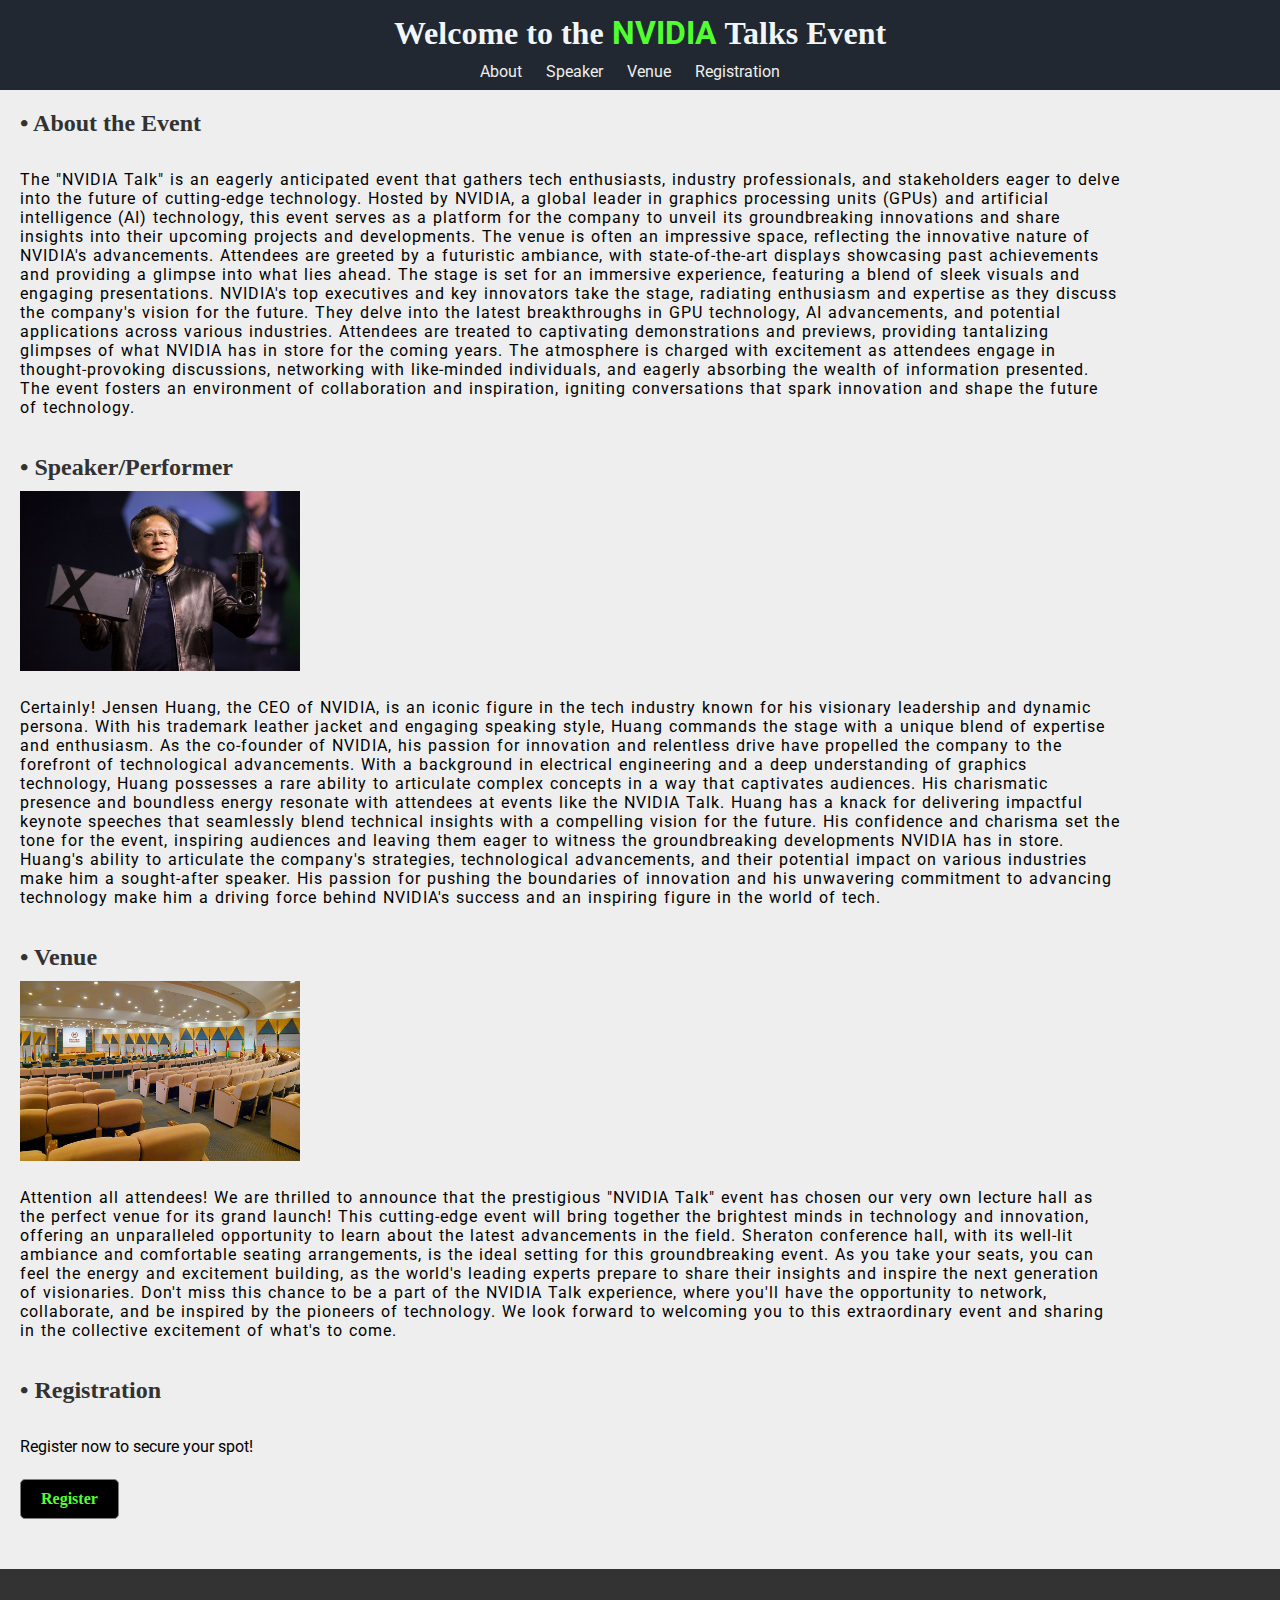
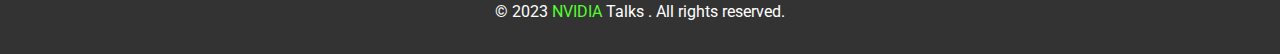
<file: index.html>
<!DOCTYPE html>
<html lang="en">
<head>
  <title>NVIDIA Talks Event</title>
  <meta charset="UTF-8">
  <meta name="viewport" content="width=device-width, initial-scale=1.0">
  <meta name="author" content="SYCKO" />
  <meta name="description" content="SYCKO's IT Team application challenge">
  <link rel="stylesheet" href="Styles/main-page.css">
  <link rel="shortcut icon" href="Pictures/nvidia_icon.png" type="image/x-icon">
  <link href="https://fonts.googleapis.com/css?family=Roboto" rel="stylesheet">
</head>
<body>
  <header>
    <h1>Welcome to the<span> NVIDIA </span>Talks Event</h1>
    <nav>
      <ul>
        <li><a href="#about">About</a></li>
        <li><a href="#speaker">Speaker</a></li>
        <li><a href="#venue">Venue</a></li>
        <li><a href="#registration">Registration</a></li>
      </ul>
    </nav>
  </header>

  <main>
    <section id="about">
      <h2>&bull; About the Event</h2>
    <div>
      <p>
       The "NVIDIA Talk" is an eagerly anticipated event that gathers tech enthusiasts, industry professionals, and stakeholders eager to delve into the future of cutting-edge technology. Hosted by NVIDIA, a global leader in graphics processing units (GPUs) and artificial intelligence (AI) technology, this event serves as a platform for the company to unveil its groundbreaking innovations and share insights into their upcoming projects and developments.
          
       The venue is often an impressive space, reflecting the innovative nature of NVIDIA's advancements. Attendees are greeted by a futuristic ambiance, with state-of-the-art displays showcasing past achievements and providing a glimpse into what lies ahead. The stage is set for an immersive experience, featuring a blend of sleek visuals and engaging presentations.
          
       NVIDIA's top executives and key innovators take the stage, radiating enthusiasm and expertise as they discuss the company's vision for the future. They delve into the latest breakthroughs in GPU technology, AI advancements, and potential applications across various industries. Attendees are treated to captivating demonstrations and previews, providing tantalizing glimpses of what NVIDIA has in store for the coming years.
          
      The atmosphere is charged with excitement as attendees engage in thought-provoking discussions, networking with like-minded individuals, and eagerly absorbing the wealth of information presented. The event fosters an environment of collaboration and inspiration, igniting conversations that spark innovation and shape the future of technology.
      </p>
    </div>
      
      
    </section>

    <section id="speaker">
      <h2>&bull; Speaker/Performer</h2>
      <div class="speaker-info">
        <img src="Pictures/speaker.jpg" alt="Speaker/Performer Image">
        
        <p>
        
          Certainly! Jensen Huang, the CEO of NVIDIA, is an iconic figure in the tech industry known for his visionary leadership and dynamic persona. With his trademark leather jacket and engaging speaking style, Huang commands the stage with a unique blend of expertise and enthusiasm.
          
          As the co-founder of NVIDIA, his passion for innovation and relentless drive have propelled the company to the forefront of technological advancements. With a background in electrical engineering and a deep understanding of graphics technology, Huang possesses a rare ability to articulate complex concepts in a way that captivates audiences.
          
          His charismatic presence and boundless energy resonate with attendees at events like the NVIDIA Talk. Huang has a knack for delivering impactful keynote speeches that seamlessly blend technical insights with a compelling vision for the future. His confidence and charisma set the tone for the event, inspiring audiences and leaving them eager to witness the groundbreaking developments NVIDIA has in store.
          
          Huang's ability to articulate the company's strategies, technological advancements, and their potential impact on various industries make him a sought-after speaker. His passion for pushing the boundaries of innovation and his unwavering commitment to advancing technology make him a driving force behind NVIDIA's success and an inspiring figure in the world of tech.
        </p>
      </div>
    </section>

    <section id="venue">
      <h2>&bull; Venue</h2>
      <div class="venue-info">
        <img src="Pictures/venue.jpg" alt="Venue Image">
        <p>
          Attention all attendees! We are thrilled to announce that the prestigious "NVIDIA Talk" event has chosen our very own lecture hall as the perfect venue for its grand launch! This cutting-edge event will bring together the brightest minds in technology and innovation, offering an unparalleled opportunity to learn about the latest advancements in the field.

          Sheraton conference hall, with its well-lit ambiance and comfortable seating arrangements, is the ideal setting for this groundbreaking event. As you take your seats, you can feel the energy and excitement building, as the world's leading experts prepare to share their insights and inspire the next generation of visionaries.
          
          Don't miss this chance to be a part of the NVIDIA Talk experience, where you'll have the opportunity to network, collaborate, and be inspired by the pioneers of technology. We look forward to welcoming you to this extraordinary event and sharing in the collective excitement of what's to come. 
        </p>
      </div>
    </section>

    <section id="registration">
      <h2>&bull; Registration</h2>
      <p>Register now to secure your spot!</p>
      <a href="registration_form.html" class="registration-btn">Register</a>
    </section>
  </main>

  <footer>
    <p>&copy; 2023 <span>NVIDIA</span> Talks . All rights reserved.</p>
  </footer>
</body>
</html>
</file>
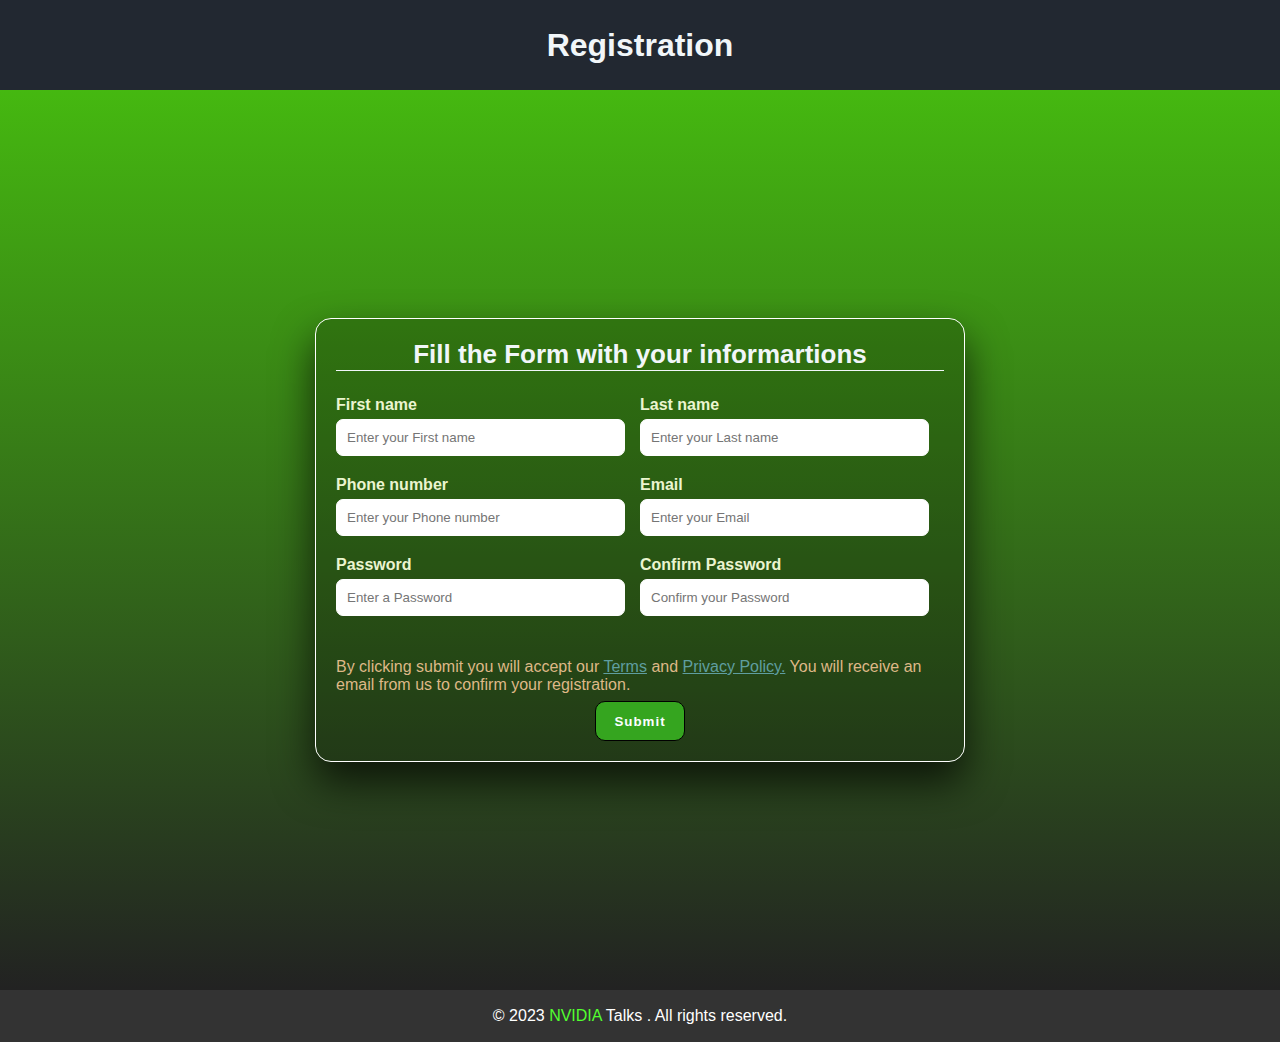
<file: registration_form.html>
<!DOCTYPE html>
<html lang="en">
<head>
  <meta charset="UTF-8">
  <meta name="viewport" content="width=device-width, initial-scale=1.0">
  <meta name="author" content="SYCKO" />
  <meta name="description" content="SYCKO's IT Team application challenge">
  <link rel="shortcut icon" href="Pictures/nvidia_icon.png" type="image/x-icon">
  <link href="https://fonts.googleapis.com/css?family=Roboto" rel="stylesheet">
  <link rel="stylesheet" href="Styles/registration page.css">

  <title>Registration Form </title>

</head>


<body>


  <header>

    <h1>Registration</h1>

  </header>

  <div class="body">
    <div class="container">
      

      <form method="get">

        <h2>Fill the Form with your informartions</h2>


        <div class="content">

          <div class="input-box">
            <label for="first-name">First name</label>
            <input type="text" placeholder="Enter your First name" name="name" required>

          </div>
          
          <div class="input-box">
            <label for="last-name">Last name</label>
            <input type="text" placeholder="Enter your Last name" name="name" required>

          </div>

          <div class="input-box">
            <label for="Phone">Phone number</label>
            <input type="tel" placeholder="Enter your Phone number" name="Phone" required>

          </div>

          <div class="input-box">
           <label for="email">Email</label>
            <input type="email" placeholder="Enter your Email" name="email" required>

          </div>

          <div class="input-box">
            <label for="password">Password</label>
            <input type="password" placeholder="Enter a Password" name="password" minlength="8" required>

         </div>

          <div class="input-box">
            <label for="confirm-password">Confirm Password</label>
            <input type="password" placeholder="Confirm your Password" name="password"  required>

          </div>     

        </div>
  
        <div class="alert">
          <p>By clicking submit you will accept our <a  class="t-p" href="">Terms</a> and <a class="t-p" href="">Privacy Policy.</a> 
          You will receive an email from us to confirm your registration.</p>

         </div>

        
            
        <div class="submit-btn">

         <input type="submit">
            
        </div>

      </form>
      


    </div>

  </div>


  <footer>
    <p>&copy; 2023 <span>NVIDIA</span> Talks . All rights reserved.</p>
  </footer>
    





</body>




</html>
</file>
<file: Styles/main-page.css>
*{
  font-family: roboto;
}


html {
  scroll-behavior: smooth;
}


body, h1, h2, ul {
  margin: 0;
  padding: 0;
  font-family: 'Times New Roman', Times, serif;
  min-width: 597px;
  
}


header {
  background-color: #222831;
  padding: 20px;
  text-align: center;
  height: 50px;
  display: flex;
  align-items: center;
  justify-content: center;
  flex-direction: column;
}

header h1 {
  margin-bottom: 10px;
  color: #F1F6F9;
  margin-top: 5px;
  padding-top: 0;
}

nav ul {
  list-style: none;
}

nav ul li {
  display: inline;
  margin-right: 20px;
}

nav ul li a {
  text-decoration: none;
  color: #EEEEEE;
}


main {
  padding: 20px;
  background-color: #EEEEEE;
}

section {
  margin-bottom: 30px;
}


.registration-btn {
  display: inline-block;
  padding: 10px 20px;
  background-color: black;
  color: rgb(82, 255, 47);
  text-decoration: none;
  border-radius: 5px;
  border: gray solid 1px;
  transition: background-color 0.5s,
  color 0.5s,
  box-shadow 0.6s;
  font-weight: bold;
  font-family: Cambria, Cochin, Georgia, Times, 'Times New Roman', serif;
}

.registration-btn:hover {
  background-color: #3d4141;
  color: rgb(82, 255, 47);
  box-shadow: 2px 5px 20px rgba(0, 0, 0, 0.37);
  border: white solid 1.5px;
  
}


footer {
  background-color: #333;
  color: white;
  text-align: center;
  padding: 10px 0;
}


img {
  height: 180px;
  width: 280px;

}

p {
  padding-top: 7px;
  padding-bottom: 7px;
}

h2 {
  color: #323232;
  padding-bottom: 10px;

}


span {
  color: rgb(82, 255, 47);
}


div {
  max-width: 1100px;
  word-spacing: 1px;
  letter-spacing: 1px;
}
</file>
<file: Styles/registration page.css>
* {
  padding: 0;
  margin: 0;
  font-family: sans-serif;
  box-sizing: border-box;
}

body {
  height: 100vh;
}




header {
  background-color: #222831;
  padding: 20px;
  text-align: center;
  height: 90px;
  display: flex;
  justify-content: center;
  flex-direction: column;
}

header h1 {
  margin-bottom: 10px;
  margin-top: 10px;
  color: #F1F6F9;
}

.body {
  padding: 20px;
  background-color: #EEEEEE;
  background-image: linear-gradient(#45b810,#222222);
  margin: 0;
  padding: 0;
  display: flex;
  align-items: center;
  justify-content: center;
  height: 100vh;
  
}


.container {
  border: white solid 1px;
  border-radius: 16px;
  max-width: 650px;
  padding: 20px;
  margin: 0 20px;
  overflow: hidden;
  background: rgba(0, 0, 0, 0.2);
  box-shadow: 0px 20px 40px rgba(0, 0, 0, 0.7);
}

h2 {
  font-size: 26px;
  font-weight: bold;
  text-align: center;
  color: #F1F6F9;
  padding-bottom: 0;
  border-bottom: 1px solid;
}

.content {
  display: flex;
  flex-wrap: wrap;
  justify-content: space-between;
  padding: 20px 0;
  justify-content: center;
}

.input-box {
  display: flex;
  flex-wrap: wrap;
  width: 50%;
  padding-bottom: 15px;
}

.input-box label {
  width: 95%;
  color: rgb(235, 245, 208);
  font-weight: bold;
  margin: 5px 0;
}

.input-box input {
  height: 37px;
  width: 95%;
  padding: 0 10px;
  border-radius: 7px;
  border: white solid 1px;
  outline: none;
}



.submit-btn input {
  height: 40px;
  width: 90px;
  border: 1px solid black;
  border-radius: 10px;
  cursor: pointer;
  color: #fbfeff;
  background-color: rgb(53, 165, 31);
  font-weight: bold;
  letter-spacing: 1px;
  transition: background-color 0.5s,
  color 0.5s,
  box-shadow 0.6s;
}

.submit-btn input:hover {
  background-color: #3d4141;
  color: rgb(82, 255, 47);
  box-shadow: 2px 5px 20px rgba(255, 255, 255, 0.26);
  border: white solid 1.5px;
  
}



.t-p {
  color: cadetblue;
  transition: color 0.5s;
}

.t-p:hover {
  color: rgb(158, 43, 43);
}

.alert {
  color: burlywood;
  cursor: default;
}


footer {
  background-color: #333;
  color: white;
  text-align: center;
  padding: 10px 0;
}


p {
  padding-top: 7px;
  padding-bottom: 7px;
}


span {
  color: rgb(82, 255, 47);
}


@media (max-width: 584px) {
  .container {
    max-width: 100%;
  }
  form .content .input-box {
    margin-bottom: 15px;
    width: 100%;
  }


}

.container .content {
  max-height: 300px;
  overflow-y: auto;
}


.submit-btn {
  display: flex;
  align-items: center;
  justify-content: center;
}
</file>
